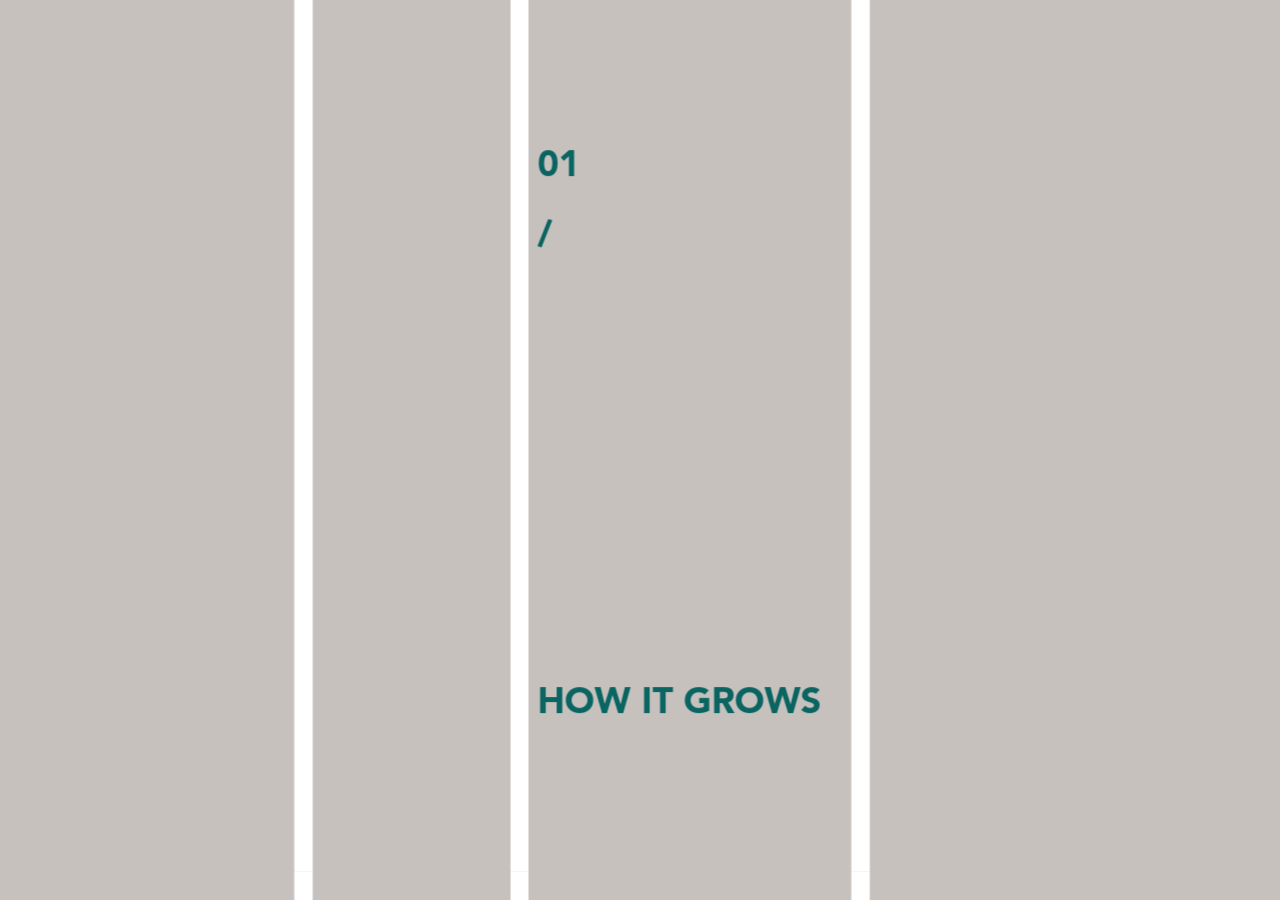
<file: index.html>
<!doctype html>
<html lang="en"><head><meta charset="utf-8"><meta name="viewport" content="width=device-width,initial-scale=1"><title>brow-issue 02-bamboo scaffolding</title><link rel="stylesheet" href="style.css"><link rel="stylesheet" href="ai-typography.css"></head>
<body><main id="viewport" aria-label="Interactive editorial map"><div id="world"><img class="layer reading-background" src="assets/background.svg" alt="" draggable="false"><img class="layer overview-art" src="assets/overview-background.svg" alt="" draggable="false"><div id="content" class="layer"><img class="layer overview-art" src="assets/overview-artwork.svg" alt="" draggable="false"></div><div id="regions"></div></div></main>
<header><a href="#opening" id="home" aria-label="Home"><img class="site-logo" src="assets/brow-logo.svg" alt="Brow"></a><span class="edition">ISSUE 02 / CLIMBING UP</span><button id="overview" aria-pressed="false">Explore map ↗</button></header>
<aside id="index" aria-label="Chapter navigation"></aside>
<footer><div><span id="number">01 / 11</span><span id="title">Opening</span></div><p id="hint">Drag to explore · Scroll to follow</p><nav aria-label="Section controls"><button id="previous" aria-label="Previous section">←</button><button id="recenter" aria-label="Home — opening title" title="Home">⌂</button><button id="next" aria-label="Next section">→</button></nav></footer>
<div id="loading" role="status">Unfolding the map…</div><div class="sr-only" id="announce" aria-live="polite"></div><script src="pages.js"></script><script src="ai-typography.js"></script><script src="materials-popup.js"></script><script src="article-preview.js"></script><script src="opening.js"></script><script src="app.js"></script></body></html>
</file>
<file: style.css>
*{box-sizing:border-box}html,body{margin:0;height:100%;overflow:hidden;background:#c6c1bd;color:#262823;font-family:Avenir,sans-serif}button,a{-webkit-tap-highlight-color:transparent}button{font:inherit;color:inherit;cursor:pointer}button:focus-visible,a:focus-visible{outline:2px solid #3d5141;outline-offset:5px}button:disabled{opacity:.3;cursor:default}#viewport{position:absolute;inset:0;overflow:hidden;touch-action:none;cursor:grab}#viewport.dragging{cursor:grabbing}#world{position:absolute;width:9585.61px;height:13695.5708px;transform-origin:0 0;will-change:transform}.layer{position:absolute;inset:0;width:100%;height:100%;user-select:none;pointer-events:none}.layer svg{display:block;width:100%;height:100%;overflow:visible}#content text{user-select:text}header,footer{position:fixed;left:32px;right:32px;display:flex;align-items:center;justify-content:space-between;gap:20px;z-index:2}header{top:25px}header a{font-size:18px;font-weight:700;letter-spacing:2px;text-decoration:none;color:inherit}header a span{font-weight:400}.edition{font-size:10px;letter-spacing:2px;margin-right:auto;margin-left:26px}button{background:#e6e2dbd9;border:1px solid #77786b55;border-radius:0;padding:10px 14px;backdrop-filter:blur(10px)}#overview{font-size:11px;letter-spacing:1px}footer{bottom:22px;font-size:11px}footer>div{display:flex;align-items:center;gap:20px}#number{font-variant-numeric:tabular-nums;letter-spacing:2px}#title{border-left:1px solid #77786b;padding-left:20px}#hint{font-size:10px;letter-spacing:1px}footer nav{display:flex;gap:5px}footer button{font-size:18px;width:43px;padding:7px}#index{position:fixed;left:32px;top:50%;transform:translateY(-50%);display:flex;flex-direction:column;gap:9px;z-index:2}#index button{border:0;background:transparent;padding:4px;display:flex;align-items:center;gap:10px;font-size:9px;letter-spacing:1px;backdrop-filter:none}#index button:before{content:'';width:5px;height:5px;border:1px solid #62685b;border-radius:50%}#index button[aria-current=true]:before{background:#344b3d}#index button span{opacity:0;transition:opacity .2s}#index:hover button span,#index:focus-within button span,#index button[aria-current=true] span{opacity:1}.region{position:absolute;border:1px solid #435743;background:#4357430a;padding:0;display:none;font-size:22px;text-align:left;align-items:flex-start;justify-content:flex-start}.map-mode .region,.debug .region{display:flex}.region span{background:#e6e2db;padding:15px;white-space:nowrap}.region[aria-current=true]{border:5px solid #435743}#loading{position:fixed;inset:0;background:#c6c1bd;display:grid;place-items:center;font-size:12px;letter-spacing:3px;z-index:5}.sr-only{position:absolute;width:1px;height:1px;overflow:hidden;clip-path:inset(50%)}@media(max-width:650px){header,footer{left:18px;right:18px}.edition,#hint{display:none}#index{left:12px}#index button span{display:none}footer>div{gap:9px}#title{padding-left:9px;max-width:145px}footer nav{gap:3px}footer button{width:34px}}
#content text{pointer-events:auto;cursor:text}
.artwork-layer{position:absolute;inset:0;width:100%;height:100%;pointer-events:none}.html-copy{position:absolute;inset:0}.map-copy{position:absolute;left:0;top:0;transform-origin:0 0;font-family:Avenir,'Avenir Next',Arial,sans-serif;background:none;border:0;pointer-events:none}.copy-line{position:absolute;white-space:pre;pointer-events:auto;user-select:text;cursor:text;background:none}.body-copy{font-size:10pt!important;line-height:11pt!important;font-weight:400!important}
/* Section hit areas stay invisible in the overview. */
.map-mode .region,.map-mode .region[aria-current=true],.map-mode .region:hover{border:0;background:transparent;backdrop-filter:none}.map-mode .region span{display:none}.flow-copy{pointer-events:auto;user-select:text;cursor:text;white-space:normal}.flow-copy p{margin:0 0 11pt;line-height:11pt;font-size:10pt}
html,body,#viewport{overflow:clip}
@font-face{font-family:Avenir;src:url('assets/fonts/Avenir-Light.otf') format('opentype');font-weight:300;font-style:normal;font-display:swap}
@font-face{font-family:Avenir;src:url('assets/fonts/Avenir-LightOblique.otf') format('opentype');font-weight:300;font-style:italic;font-display:swap}
@font-face{font-family:Avenir;src:url('assets/fonts/Avenir-Book.otf') format('opentype');font-weight:400;font-style:normal;font-display:swap}
@font-face{font-family:Avenir;src:url('assets/fonts/Avenir-BookOblique.otf') format('opentype');font-weight:400;font-style:italic;font-display:swap}
@font-face{font-family:Avenir;src:url('assets/fonts/Avenir-Medium.otf') format('opentype');font-weight:500;font-style:normal;font-display:swap}
@font-face{font-family:Avenir;src:url('assets/fonts/Avenir-MediumOblique.otf') format('opentype');font-weight:500;font-style:italic;font-display:swap}
@font-face{font-family:Avenir;src:url('assets/fonts/Avenir-Heavy.otf') format('opentype');font-weight:800;font-style:normal;font-display:swap}
@font-face{font-family:Avenir;src:url('assets/fonts/Avenir-HeavyOblique.otf') format('opentype');font-weight:800;font-style:italic;font-display:swap}
@font-face{font-family:Avenir;src:url('assets/fonts/Avenir-Black.otf') format('opentype');font-weight:900;font-style:normal;font-display:swap}
@font-face{font-family:Avenir;src:url('assets/fonts/Avenir-BlackOblique.otf') format('opentype');font-weight:900;font-style:italic;font-display:swap}

.materials-popup-art {
  position: absolute;
  inset: 0;
  width: 100%;
  height: 100%;
  z-index: 1;
  pointer-events: none;
}
.materials-popup-visible .materials-popup-trigger { color: #fff; }
.materials-popup-trigger {
  position: absolute;
  left: 3518.709px;
  top: 2857.4586px;
  width: max-content;
  height: 24px;
  color: #a47442;
  font: 20px/24px "AI-Avenir-Medium", Avenir, sans-serif;
  text-decoration: underline;
  text-underline-offset: 3px;
  transform: rotate(45deg) translateY(-18px);
  transform-origin: 0 0;
  z-index: 3;
  pointer-events: auto;
  cursor: pointer;
  background: transparent;
  border: 0;
  padding: 0;
  backdrop-filter: none;
}
.map-mode .materials-popup-trigger { display: none; }

.popup-layer { z-index: 1; }
#content { z-index: 2; }
#regions { position: absolute; inset: 0; z-index: 3; pointer-events: none; }
#regions .region { pointer-events: auto; }
.map-popup-panel { position: absolute; inset: 0; }
.map-popup-copy {
  position: absolute;
  box-sizing: border-box;
  padding: 18px 24px;
  font: 11px/12.5px "AI-Avenir-Roman", Avenir, sans-serif;
  color: white;
  white-space: pre-line;
  z-index: 2;
}
.materials-popup-copy {
  padding: 16px 14px;
  color: #a47442;
  font-family: "AI-Avenir-Book", Avenir, sans-serif;
}
.portrait-popup-trigger {
  position: absolute;
  z-index: 3;
  pointer-events: auto;
  background: transparent;
  border: 0;
  padding: 0;
  cursor: pointer;
  backdrop-filter: none;
}
.map-mode .portrait-popup-trigger { display: none; }

.materials-popup-copy p { margin: 0 0 3px; }
.materials-popup-copy ul { margin: 0; padding-inline-start: 17px; list-style-position: outside; }
.materials-popup-copy li { padding-inline-start: 2px; }

.portrait-popup-panel .map-popup-copy {
  line-height: 14px;
  background: #727171;
  border-radius: 15.78px;
}
@media (max-width: 650px) {
  .portrait-popup-panel .materials-popup-art { display: none; }
  .portrait-popup-panel .map-popup-copy { padding: 14px 16px; }
  .portrait-popup-panel .map-popup-copy::before {
    content: "";
    position: absolute;
    top: 24px;
    border: 7px solid transparent;
  }
  .portrait-popup-panel .map-popup-copy[data-direction="right"]::before {
    right: 100%;
    border-right-color: #727171;
  }
  .portrait-popup-panel .map-popup-copy[data-direction="left"]::before {
    left: 100%;
    border-left-color: #727171;
  }
}

.overview-art, .overview-labels { display: none; }
.map-mode .overview-art, .map-mode .overview-labels { display: block; }
.map-mode :is(.reading-background, .artwork-layer, .html-copy, .popup-layer) { display: none; }
.overview-labels { position: absolute; inset: 0; pointer-events: none; }
.overview-labels button {
  position: absolute;
  transform: translateY(-50%);
  max-width: 140px;
  padding: 2px 3px;
  border: 0;
  background: #e6e2db;
  color: #0a6562;
  font-size: 11px;
  line-height: 1.2;
  text-align: left;
  pointer-events: auto;
}
.overview-labels button:hover { text-decoration: underline; }
@media (max-width: 650px) {
  .overview-labels button { max-width: 102px; font-size: 10px; }
}


/* The diagram rectangle sits fully inside the angled white frame. */
.technique-diagram {
  position: absolute;
  left: 2886px;
  top: 8460.3896px;
  width: 266px;
  height: 364px;
  object-fit: contain;
}
.technique-controls {
  position: absolute;
  left: 3366px;
  top: 8750.3896px;
  display: flex;
  align-items: center;
  gap: 8px;
  color: #0a6562;
  font-size: 12px;
  white-space: nowrap;
}
.technique-controls button {
  pointer-events: auto;
  border: 1px solid #0a6562;
  background: white;
  color: inherit;
  padding: 5px 8px;
  cursor: pointer;
}

.article-trigger {
  position: absolute;
  left: 3878.53px;
  top: 7623.2596px;
  width: 406px;
  height: 619.44px;
  pointer-events: auto;
  background: transparent;
  border: 0;
  padding: 0;
  backdrop-filter: none;
}
.map-mode .article-trigger { display: none; }
.article-overlay {
  position: fixed;
  inset: 0;
  z-index: 4;
  background: rgb(198 193 189 / 85%);
  pointer-events: none;
}
.article-overlay img, .article-reader { position: absolute; }
.article-reader.body-copy {
  font-size: 11pt !important;
  line-height: 13pt !important;
}
.article-reader {
  color: #000;
  font-family: "AI-Avenir-Book", Avenir, sans-serif;
  overflow: auto;
  overscroll-behavior: contain;
  pointer-events: auto;
  padding: 0 16px 16px;
  scrollbar-width: thin;
}
.article-reader h2, .article-reader h3 { font-size: inherit; line-height: inherit; }
.article-reader h2, .article-reader h3, .article-reader p { margin: 0 0 13pt; }
@media (max-width: 699px) {
  .article-reader { background: #d6d2cf; padding: 12px 16px; }
}

.article-reader h2:has(+ .article-bibliography) { margin-bottom: 0; }
.article-reader .article-bibliography { line-height: 11pt; margin-bottom: 4pt; }

.materials-popup-art { height: 13247.62px; }

.section-copy-panel {
  position: absolute;
  pointer-events: auto;
  user-select: text;
  touch-action: pan-y;
  color: #fff;
  font-family: "AI-Avenir-Book", Avenir, sans-serif;
  font-size: calc(14px * var(--copy-scale, 1));
  line-height: calc(16px * var(--copy-scale, 1));
  overflow-wrap: anywhere;
  overflow: auto;
  overscroll-behavior: contain;
}
.section-copy-panel p { margin: 0 0 1lh; }
.section-copy-panel p:last-child { margin-bottom: 0; }
.map-mode .section-copy-panel { display: none; }

.materials-body-copy {
  max-height: 177px;
}
.materials-body-copy::before {
  content: "";
  float: left;
  width: 140px;
  height: var(--materials-wrap-height, 177px);
  shape-outside: polygon(0 0, 140px 177px, 140px 100%, 0 100%);
  shape-margin: 5px;
}

.bamboo-detail {
  position: absolute;
  pointer-events: auto;
  padding: 0;
  border: 0;
  background: transparent;
  backdrop-filter: none;
  color: #000;
  text-align: left;
}
.bamboo-detail {
  left: 3464.32px;
  top: 3006.5648px;
  width: 621.28px;
  height: 500.72px;
}
.mao-detail { clip-path: polygon(0 0, 100% 0, 100% 22%, 77% 40%, 43% 100%, 0 100%); }
.kao-detail { clip-path: polygon(100% 22%, 100% 100%, 43% 100%, 77% 40%); }
.bamboo-detail-label {
  position: absolute;
  visibility: hidden;
  pointer-events: none;
  color: #000;
  font: calc(14px * var(--copy-scale, 1))/calc(16px * var(--copy-scale, 1)) "AI-Avenir-Book", Avenir, sans-serif;
}
.bamboo-detail:is(:hover, :focus-visible, [aria-pressed="true"]) + .bamboo-detail-label {
  visibility: visible;
}
.mao-detail-label { left: 3490px; top: 3105px; width: 104px; }
.kao-detail-label { left: 4088px; top: 3211px; width: 110px; }

.section-copy-panel {
  scrollbar-color: #65615d #d6d2cf;
}
.section-copy-panel::-webkit-scrollbar { width: 8px; }
.section-copy-panel::-webkit-scrollbar-track { background: #d6d2cf; }
.section-copy-panel::-webkit-scrollbar-thumb { background: #65615d; }

/* Screen-sized body copy, compensated for the map camera scale. */
#world {
  --body-font-size: 15px;
  --body-leading: 18px;
}
.section-copy-panel,
.materials-popup-copy {
  font-family: "AI-Avenir-Book", Avenir, sans-serif;
  font-size: calc(var(--body-font-size) * var(--copy-scale, 1));
  line-height: calc(var(--body-leading) * var(--copy-scale, 1));
}
.materials-popup-copy {
  background: #fff;
  padding: calc(16px * var(--copy-scale, 1)) calc(14px * var(--copy-scale, 1));
  overflow-wrap: anywhere;
}
.materials-popup-copy ul {
  padding-inline-start: calc(17px * var(--copy-scale, 1));
}
.materials-popup-copy li {
  padding-inline-start: calc(2px * var(--copy-scale, 1));
}
@media (max-width: 650px) {
  #world {
    --body-font-size: 13px;
    --body-leading: 16px;
  }
}

.bamboo-detail-label {
  font-family: "AI-Avenir-Heavy", Avenir, sans-serif;
  width: calc(130px * var(--copy-scale, 1));
}
.mao-detail-label {
  left: calc(3464.32px - 8px * var(--copy-scale, 1));
  top: 3245px;
  transform: translateX(-100%);
  text-align: right;
}
.kao-detail-label {
  left: calc(4085.6px + 8px * var(--copy-scale, 1));
  top: 3211px;
}

@media (min-width: 651px) {
  .section-copy-panel {
    height: auto !important;
    max-height: none !important;
    overflow: visible;
  }
}

/* Portrait copy stays at the same screen size as the other body columns. */
.portrait-caption {
  position:absolute;
  width:calc(min(160px, 32vw) * var(--copy-scale, 1));
  font:calc(var(--body-font-size) * var(--copy-scale, 1))/calc(var(--body-leading) * var(--copy-scale, 1)) "AI-Avenir-Book", Avenir, sans-serif;
  color:white;
  pointer-events:auto;
  user-select:text;
}
.portrait-caption strong {font-family:"AI-Avenir-Heavy", Avenir, sans-serif;color:#0a6562;font-weight:400;}
.portrait-caption p {margin:0;}
.portrait-popup-panel .materials-popup-art {display:none;}
.portrait-popup-panel .map-popup-copy {
  font:calc(var(--body-font-size) * var(--copy-scale, 1))/calc(var(--body-leading) * var(--copy-scale, 1)) "AI-Avenir-Book", Avenir, sans-serif;
  padding:calc(16px * var(--copy-scale, 1));
  border-radius:calc(16px * var(--copy-scale, 1));
  overflow:auto;
  overflow-wrap:anywhere;
  pointer-events:auto;
  user-select:text;
}
@media(max-width:650px){#world[data-active-section="10"] .section-copy-panel{visibility:hidden}.portrait-caption{width:calc(min(160px,42vw) * var(--copy-scale,1));}}

.portrait-popup-panel .map-popup-copy {height:auto;max-height:none;overflow:visible;}

/* Page 5 copy ends at the bottom edge of the adjacent image. */
.section-copy-panel[aria-label="Beyond the facade body text"] {
  max-height: 932.6996px !important;
  overflow: auto;
}

[aria-label="The three types body text"][hidden] {display:none!important;}
.type-image-title {
 position:absolute;width:440px;transform:rotate(45deg);transform-origin:0 0;
 font:calc(var(--body-font-size) * var(--copy-scale,1))/calc(var(--body-leading) * var(--copy-scale,1)) "AI-Avenir-Medium",Avenir,sans-serif;
 color:#0a6562;pointer-events:none;
}
.type-image-hover {
 position:absolute;pointer-events:auto;padding:0;border:0;background:transparent;backdrop-filter:none;
 clip-path:polygon(0 0,100% 100%,0 100%);
}
.type-image-hover[aria-pressed="true"] {background:rgb(54 54 54 / 50%);}
.type-description {
 position:absolute;left:3220px;top:2055px;width:600px;max-height:240px;
 overflow:auto;pointer-events:auto;user-select:text;color:white;
 font:calc(var(--body-font-size) * var(--copy-scale,1))/calc(var(--body-leading) * var(--copy-scale,1)) "AI-Avenir-Book",Avenir,sans-serif;
}

/* Technique columns follow the marked boxes; overflow stays inside them. */
.section-copy-panel[aria-label="The techniques body text"] {
  max-height:680px !important;
  overflow:auto;
}
.section-copy-panel[aria-label="The techniques practice text"] {
  max-height:140px !important;
  overflow:auto;
}
/* Hover descriptions sit within the lower-left area of each triangular image. */
.type-description {
 width:165px;max-height:110px;z-index:5;
 overflow:auto;overscroll-behavior:contain;touch-action:pan-y;
}

/* Each image title has its own column and remains screen-sized. */
.type-image-title {
 width:322.3px;transform:none;overflow-wrap:normal;
 padding:0 4px;color:#0a6562;
 font-size:calc(var(--body-font-size) * var(--copy-scale,1));
 line-height:calc(var(--body-leading) * var(--copy-scale,1));
}
.materials-popup-trigger {
 font-size:calc(20px * var(--copy-scale,1));
 line-height:calc(24px * var(--copy-scale,1));
 height:auto;
}
@media(max-width:650px) {
 .materials-popup-trigger {
   font-size:calc(15px * var(--copy-scale,1));
   line-height:calc(18px * var(--copy-scale,1));
   white-space:normal;width:calc(180px * var(--copy-scale,1));
 }
 .materials-popup-copy {
   padding:calc(10px * var(--copy-scale,1));
   font-size:calc(13px * var(--copy-scale,1));
   line-height:calc(16px * var(--copy-scale,1));
 }
}

/* Page 4: keep the paragraph inside the construction image on every screen. */
.section-copy-panel[aria-label="Between construction and the walker body text"] {
  max-height:598.7224px !important;
  overflow:auto !important;
  overscroll-behavior:contain;
  touch-action:pan-y;
}
.opening-view {position:fixed;inset:0;z-index:6;overflow:hidden;background:#c6c1bd;touch-action:none;transition:transform .9s cubic-bezier(.65,0,.35,1);}
.opening-view.leaving {transform:translateY(-100%);pointer-events:none;}
.opening-stage {position:absolute;width:9585.61px;height:3300px;overflow:hidden;transform-origin:0 0;}
.opening-stage>img {position:absolute;inset:0;width:9585.61px;height:15795.67px;pointer-events:none;}
.opening-word {position:absolute;font:36px/1 "AI-Avenir-Black",Avenir,sans-serif;white-space:pre;transform-origin:0 0;translate:0 -29px;user-select:text;}
.opening-word.vertical {writing-mode:vertical-rl;text-orientation:sideways;translate:-18px 0;}
.opening-continue {position:absolute;bottom:24px;left:50%;transform:translateX(-50%);font:13px/1.4 Avenir,sans-serif;color:#0a6562;opacity:0;transition:opacity .4s;}
.opening-view[data-ready="true"] .opening-continue {opacity:1;}
@media(prefers-reduced-motion:reduce){.opening-view{transition-duration:.1s;}}

/* Diagram controls retain their screen size when the map camera shrinks. */
.technique-controls {
  left:3466px;
  top:calc(8790px - 12px * var(--copy-scale,1));
  transform:translate(-100%,-100%);
  gap:calc(8px * var(--copy-scale,1));
  font-size:calc(13px * var(--copy-scale,1));
  line-height:calc(18px * var(--copy-scale,1));
}
.technique-controls button {
  display:grid;
  place-items:center;
  width:calc(40px * var(--copy-scale,1));
  height:calc(40px * var(--copy-scale,1));
  padding:0;
  font-size:calc(22px * var(--copy-scale,1));
  line-height:1;
  border-width:calc(1px * var(--copy-scale,1));
}
.opening-stage {height:4400px;}

header .site-logo {display:block;width:92px;height:auto;} 

.opening-continue {
  background:transparent;
  border:0;
  backdrop-filter:none;
  padding:8px;
  font-size:22px;
  line-height:1;
}
/* Navigation fades in during the final part of the opening. */
.opening-active > :is(header,footer,#index) {
 z-index:7;
 opacity:var(--opening-ui-progress,0);
}
.opening-active > :is(header,footer,#index):not(:focus-within) {
 transition:opacity .15s linear;
}

.opening-continue {bottom:76px;}
</file>
<file: ai-typography.css>
@font-face{font-family:"AI-Avenir-Black";src:url("assets/fonts/Avenir-Black.otf") format("opentype");font-display:block}
@font-face{font-family:"AI-Avenir-Book";src:url("assets/fonts/Avenir-Book.otf") format("opentype");font-display:block}
@font-face{font-family:"AI-Avenir-Heavy";src:url("assets/fonts/Avenir-Heavy.otf") format("opentype");font-display:block}
@font-face{font-family:"AI-Avenir-HeavyOblique";src:url("assets/fonts/Avenir-HeavyOblique.otf") format("opentype");font-display:block}
@font-face{font-family:"AI-Avenir-Medium";src:url("assets/fonts/Avenir-Medium.otf") format("opentype");font-display:block}
@font-face{font-family:"AI-Avenir-MediumOblique";src:url("assets/fonts/Avenir-MediumOblique.otf") format("opentype");font-display:block}
@font-face{font-family:"AI-Avenir-Roman";src:url("assets/fonts/Avenir-Roman.otf") format("opentype");font-display:block}
@font-face{font-family:"AI-DMSerifDisplay-Regular";src:url("assets/fonts/DMSerifDisplay-Regular.ttf") format("truetype");font-display:block}
.ai-word{position:absolute;transform-origin:0 0;white-space:pre;pointer-events:auto;user-select:text;cursor:text;line-height:1;font-weight:400;font-style:normal}.ai-word>span{display:block;position:relative;top:calc(-1px * var(--baseline-offset,8));}
.outline-line{position:absolute;line-height:1;white-space:normal;pointer-events:auto;user-select:text;cursor:text;font-weight:400;text-align:justify}
</file>
